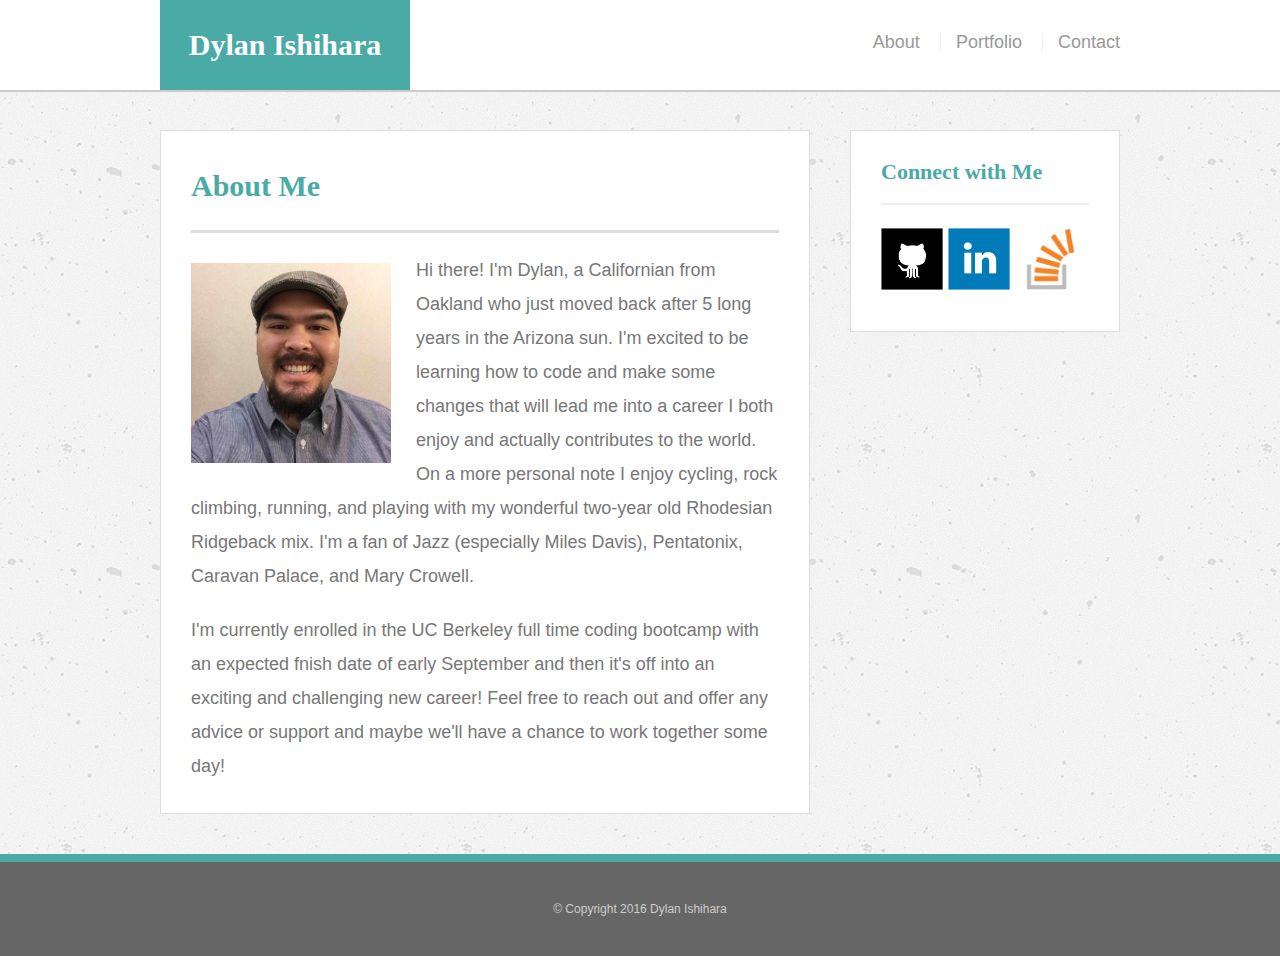
<file: index.html>
<!DOCTYPE html>
<html>
<head>
	<meta charset="UTF-8">
	<meta name="viewport" content="width=device-width, initial-scale=1.0">
	<title>About | Dylan Ishihara</title>
	<link rel="stylesheet" href="assets/css/reset.css">
	<link rel="stylesheet" type="text/css" href="assets/css/style.css">
</head>

<body>

	<header id="masthead">
		<div class="container">

			<a href="index.html" id="logo">Dylan Ishihara</a>

			<nav>
				<a href="index.html">About</a>
				<a href="portfolio.html">Portfolio</a>
				<a href="contact.html">Contact</a>
			</nav>
		</div>
	</header>

	<div id="main-container" class="container">
		
		<section class="main-section">
		
			<h1>About Me</h1>
	
			<img src="assets/images/ishihara.jpg" class="auth-image" alt="Dylan Ishihara">
			<p>
				Hi there! I'm Dylan, a Californian from Oakland who just moved back after 5 long years in the Arizona sun. I'm excited to be learning how to code and make some changes that will lead me into a career I both enjoy and actually contributes to the world. On a more personal note I enjoy cycling, rock climbing, running, and playing with my wonderful two-year old Rhodesian Ridgeback mix. I'm a fan of Jazz (especially Miles Davis), Pentatonix, Caravan Palace, and Mary Crowell.
			</p>

			<p>
				I'm currently enrolled in the UC Berkeley full time coding bootcamp with an expected fnish date of early September and then it's off into an exciting and challenging new career! Feel free to reach out and offer any advice or support and maybe we'll have a chance to work together some day!
			</p>

		</section>

		<section class="sidebar">
			<div id="connect">
				<h2>Connect with Me</h2>

				<a href="https://github.com/lhocke"><img class="social" src="assets/images/github_square.png" alt="GitHub"></a>

				<a href="#"><img class="social" src="assets/images/linkedin_square.png" alt="LinkedIn"></a>

				<a href="#"><img class="social" src="assets/images/stackoverflow.png" alt="Stack Overflow"></a>
			</div>

		</section>

	</div>
	
<footer>
	<div class="container">
		&copy; Copyright 2016 Dylan Ishihara
	</div>
</footer>


</body>
</html>
</file>
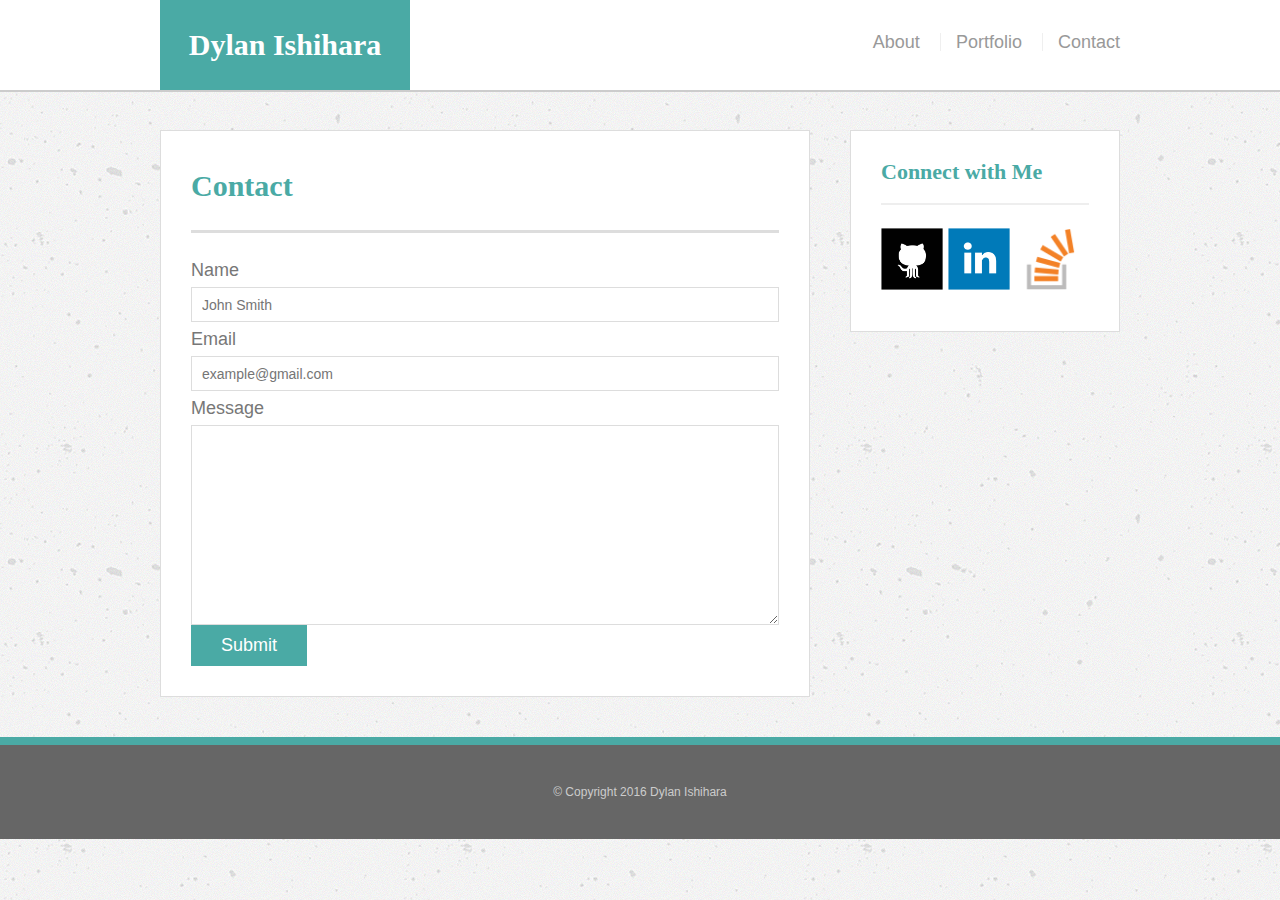
<file: contact.html>
<!DOCTYPE html>
<html>
<head>
	<meta charset="UTF-8">
	<meta name="viewport" content="width=device-width, initial-scale=1.0">
	<title>About | Dylan Ishihara</title>
	<link rel="stylesheet" href="assets/css/reset.css">
	<link rel="stylesheet" type="text/css" href="assets/css/style.css">

</head>

<body>

	<header id="masthead">
		<div class="container">

			<a href="index.html" id="logo">Dylan Ishihara</a>

			<nav>
				<a href="index.html">About</a>
				<a href="portfolio.html">Portfolio</a>
				<a href="contact.html">Contact</a>
			</nav>
		</div>
	</header>

	<div id="main-container" class="container">
		
		<section class="main-section">
			<h1>Contact</h1>

			<form id="contact_form">
				<ul>
					<li>
						<label for="name">Name</label>
						<input type="text" id="name" name="name" placeholder="John Smith" required="required">
					</li>
					<li>
						<label for="email">Email</label>
						<input type="email" id="email" name="email" placeholder="example@gmail.com" required="required">
					</li>
					<li>
						<label for="message">Message</label>
						<textarea id="message" name="message" required="required"></textarea>
					</li>
				</ul>
				<input type="submit">
			</form>
		</section>


		<section class="sidebar">
			<div id="connect">
				<h2>Connect with Me</h2>

				<a href="https://github.com/lhocke"><img class="social" src="assets/images/github_square.png" alt="GitHub"></a>

				<a href="#"><img class="social" src="assets/images/linkedin_square.png" alt="LinkedIn"></a>

				<a href="#"><img class="social" src="assets/images/stackoverflow.png" alt="Stack Overflow"></a>
			</div>

		</section>

	</div>

<footer>
	&copy; Copyright 2016 Dylan Ishihara
</footer>


</body>
</html>
</file>
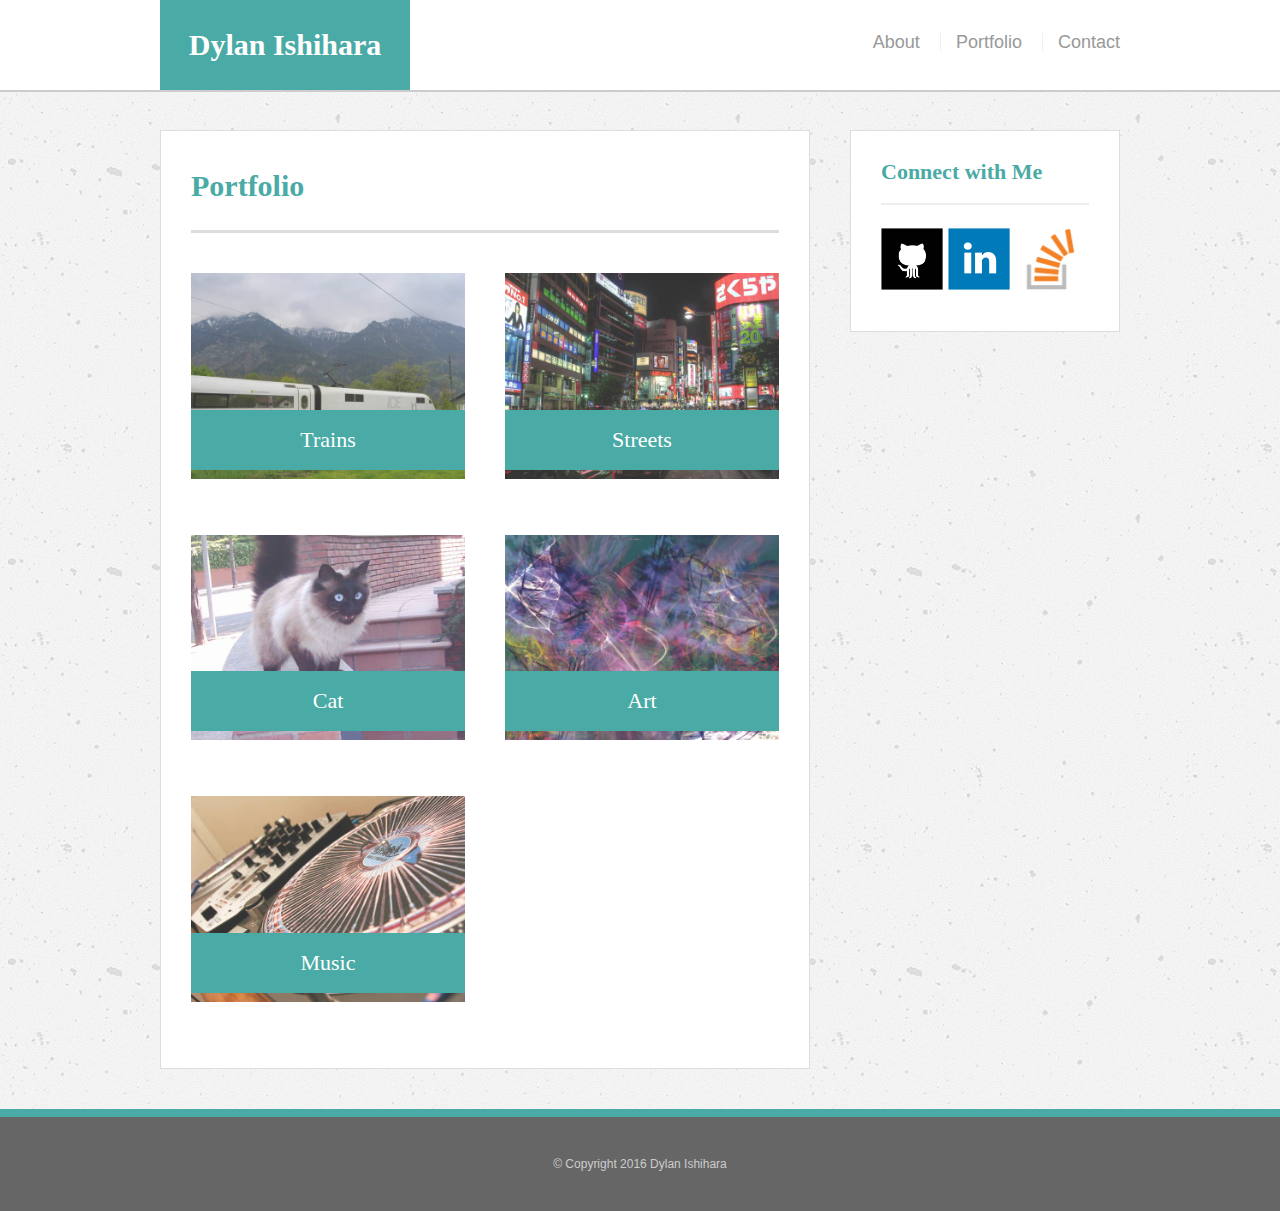
<file: portfolio.html>
<!DOCTYPE html>
<html>
<head>
	<meta charset="UTF-8">
	<meta name="viewport" content="width=device-width, initial-scale=1.0">
	<title>About | Dylan Ishihara</title>
	<link rel="stylesheet" href="assets/css/reset.css">
	<link rel="stylesheet" type="text/css" href="assets/css/style.css">

</head>

<body>

	<header id="masthead">
		<div class="container">

			<a href="index.html" id="logo">Dylan Ishihara</a>

			<nav>
				<a href="index.html">About</a>
				<a href="portfolio.html">Portfolio</a>
				<a href="contact.html">Contact</a>
			</nav>
		</div>
	</header>

	<div id="main-container" class="container">
		
		<section class="main-section">
			<h1>Portfolio</h1>

			<div class="work">
				<img src="assets/images/train.jpg" class="train">
				<h3>Trains</h3>
			</div>

			<div class="work">
				<img src="assets/images/street.jpg" alt="street">
				<h3>Streets</h3>
			</div>

			<div class="work">
				<img src="assets/images/cat.jpg" alt="cat">
				<h3>Cat</h3>
			</div>

				<div class="work">
					<img src="assets/images/abstract.jpg" alt="abstract art">
					<h3>Art</h3>
				</div>

			<div class="work">
				<img src="assets/images/turntable.jpg" alt="music">
				<h3>Music</h3>
			</div>
			

		</section>


		<section class="sidebar">
			<div id="connect">
				<h2>Connect with Me</h2>

				<a href="https://github.com/lhocke"><img class="social" src="assets/images/github_square.png" alt="GitHub"></a>

				<a href="#"><img class="social" src="assets/images/linkedin_square.png" alt="LinkedIn"></a>

				<a href="#"><img class="social" src="assets/images/stackoverflow.png" alt="Stack Overflow"></a>
			</div>

		</section>

	</div>
<footer>
	&copy; Copyright 2016 Dylan Ishihara
</footer>


</body>
</html>
</file>
<file: assets/css/style.css>
body {
  font-family: Arial, "Helvetica Neue", Helvetica, sans-serif;
  font-size: 18px;
  line-height: 34px;
  color: #777;
  background: url("../images/concrete-texture.png");
}

* {
  box-sizing: border-box;
}

/* general */

.container {
  width: 100%;
  max-width: 960px;
  margin: 0 auto;
  clear: both;
}

h1,
h2,
h3,
p {
  margin-bottom: 20px;
}

p:last-child {
  margin-bottom: 0;
}

h1,
h2,
h3 {
  font-family: Georgia, Times, "Times New Roman", serif;
  font-weight: 700;
  color: #4aaaa5;
}

h1 {
  padding-bottom: 20px;
  font-size: 30px;
  line-height: 49px;
  border-bottom: 3px solid #ddd;
}

h2,
h3 {
  font-size: 22px;
}

/* header */

#masthead {
  position: fixed;
  z-index: 99;
  width: 100%;
  margin: 0 0 30px;
  overflow: auto;
  color: #fff;
  background: #fff;
  border-bottom: 2px solid #ccc;
}

#logo {
  float: left;
  width: 250px;
  height: 90px;
  font-family: Georgia, Times, "Times New Roman", serif;
  font-size: 30px;
  font-weight: 700;
  line-height: 90px;
  color: #fff;
  text-align: center;
  text-decoration: none;
  background: #4aaaa5;
}

nav {
  float: right;
  margin-top: 25px;
}

nav a {
  display: inline-block;
  padding-left: 15px;
  margin-left: 15px;
  line-height: 18px;
  color: #999;
  text-decoration: none;
  border-left: 1px solid #efefef;
}

nav a:first-child {
  border-left: 0 none;
}

/* footer */

footer {
  padding: 30px 0;
  clear: both;
  font-size: 12px;
  color: #fff;
  color: #ccc;
  text-align: center;
  background: #666;
  border-top: 8px solid #4aaaa5;
}

/* sidebar */

.sidebar {
  float: right;
  width: 100%;
  max-width: 270px;
  padding: 30px;
  margin-bottom: 20px;
  background: #fff;
  border: 1px solid #ddd;
}

h3,
.sidebar h2 {
  padding-bottom: 20px;
  margin-bottom: 15px;
  line-height: 22px;
  border-bottom: 2px solid #eee;
}

.social {
  width: 62px;
  height: 62px;
  margin-top: 8px;
  margin-right: 5px;
}

.social:last-child {
  margin-right: 0;
}

/* main */

#main-container {
  padding-top: 130px;
}

.main-section {
  float: left;
  width: 100%;
  max-width: 650px;
  padding: 30px;
  margin: 0 0 40px;
  background: #fff;
  border: 1px solid #ddd;
}

/* portfolio page */

.work {
  position: relative;
  float: left;
  width: 274px;
  margin: 20px 0 25px;
  overflow: auto;
}

.work:nth-child(even) {
  margin-right: 40px;
}

.work img {
  width: 100%;
  border: 0 none;
  opacity: 0.8;
}

.work h3 {
  position: absolute;
  bottom: 20px;
  width: 100%;
  padding: 15px;
  margin-bottom: 0;
  font-weight: 300;
  line-height: 30px;
  color: #fff;
  text-align: center;
  background: #4aaaa5;
  border-bottom: 0;
}

.auth-image {
  float: left;
  width: 200px;
  height: auto;
  margin-top: 10px;
  margin-right: 25px;
}

/* contact page */

#contact-form ul {
  margin-bottom: 20px;
}

#contact-form li {
  margin-bottom: 10px;
}

label,
input[type=text],
input[type=email],
textarea {
  display: block;
  width: 100%;
}

input[type=text],
input[type=email],
textarea {
  height: 35px;
  padding: 0 10px;
  font-size: 14px;
  border: 1px solid #ddd;
}

textarea {
  height: 200px;
}

input[type=submit] {
  padding: 10px 30px;
  font-size: 18px;
  color: #fff;
  cursor: pointer;
  background: #4aaaa5;
  border: 0 none;
}

/*Making the page mobile responsive*/

@media screen and (max-width: 980px) {
  .container {
    max-width: 750px;
  }

  .main-section {
    max-width: 435px;
  }

  .auth-image {
    width: 100%;
    margin-bottom: 20px;
  }

  .work {
    width: 100%;
  }
}

@media screen and (max-width: 768px) {
  .container, .sidebar{
    max-width: 630px;
  }

  .main-section {
    max-width: 100%;
  }

  .auth-image {
    width: 300px;
  }

  .work {
    width: 260px;
  }
}

/*640px*/

@media screen and (max-width: 640px){
  #masthead {
    position: static;
    margin: 0 0 20px;
  }

  #logo {
    width: 100%;
  }

  nav {
    width: 100%;
    margin: 0;
    text-align: center;

  }
  

  nav a {
    padding: 0 15px;
    /*margin-left: 15px;*/

    line-height: 18px;
  }

  nav a:last-child{
    margin-right: 30px
  }

  #main-container {
    padding: 0 20px;
  }

  .auth-image {
  width: 100%;
  height: auto;
  margin-top: 10px;
  margin-right: 25px;
  margin-bottom: 25px;
  }

  .work {
    width: 100%;
    height: auto;
  }

}
</file>
